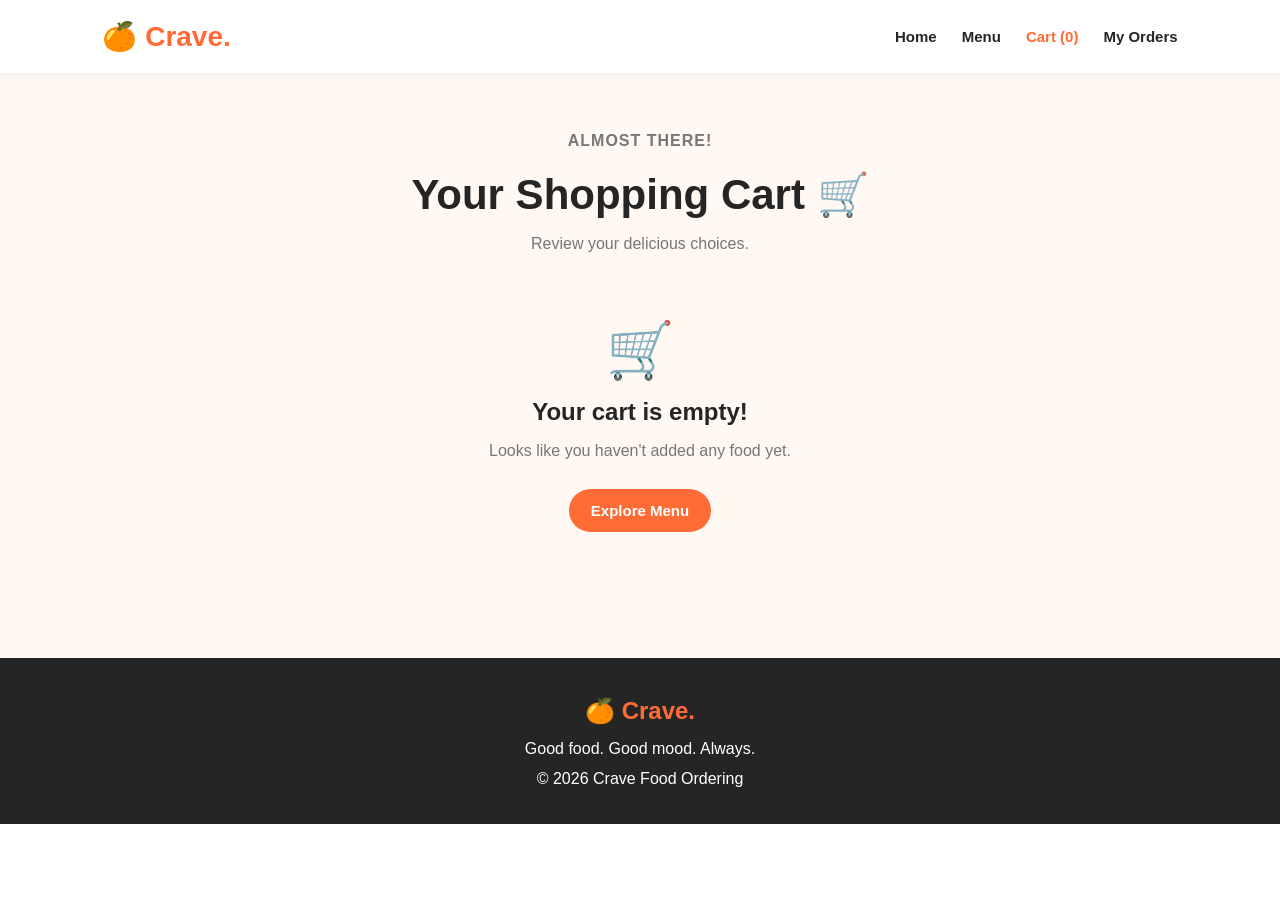
<file: cart.html>
<!DOCTYPE html>
<html lang="en">
<head>
  <meta charset="UTF-8">
  <meta name="viewport" content="width=device-width, initial-scale=1.0">
  <title>Crave | My Cart</title>
  <link rel="stylesheet" href="style.css">
  <script src="script.js" defer></script>
</head>
<body>
  <header>
    <a class="logo" href="index.html">🍊 Crave.</a>
    <nav>
      <a href="index.html">Home</a>
      <a href="menu.html">Menu</a>
      <a class="active-link" href="cart.html">
        Cart (<span class="cart-count">0</span>)
      </a>
      <a href="orders.html">My Orders</a>
    </nav>
  </header>

  <main>
    <section class="cart-section">
      <div class="section-heading">
        <p class="tag">ALMOST THERE!</p>
        <h1 class="page-title">Your Shopping Cart 🛒</h1>
        <p>Review your delicious choices.</p>
      </div>

      <div class="cart-container">
        <div id="cart-items"></div>

        <div id="cart-summary" hidden>
          <div class="cart-total">
            <span>Total Amount</span>
            <span id="cart-total">₹0</span>
          </div>
          <button id="checkout-btn" class="primary-btn">
            Place Order →
          </button>
        </div>

        <div id="empty-cart" class="empty-state" hidden>
          <div class="empty-icon">🛒</div>
          <h2>Your cart is empty!</h2>
          <p>Looks like you haven't added any food yet.</p>
          <a class="primary-btn" href="menu.html">Explore Menu</a>
        </div>
      </div>
    </section>
  </main>

  <footer>
    <h2>🍊 Crave.</h2>
    <p>Good food. Good mood. Always.</p>
    <p>© 2026 Crave Food Ordering</p>
  </footer>
</body>
</html>
</file>
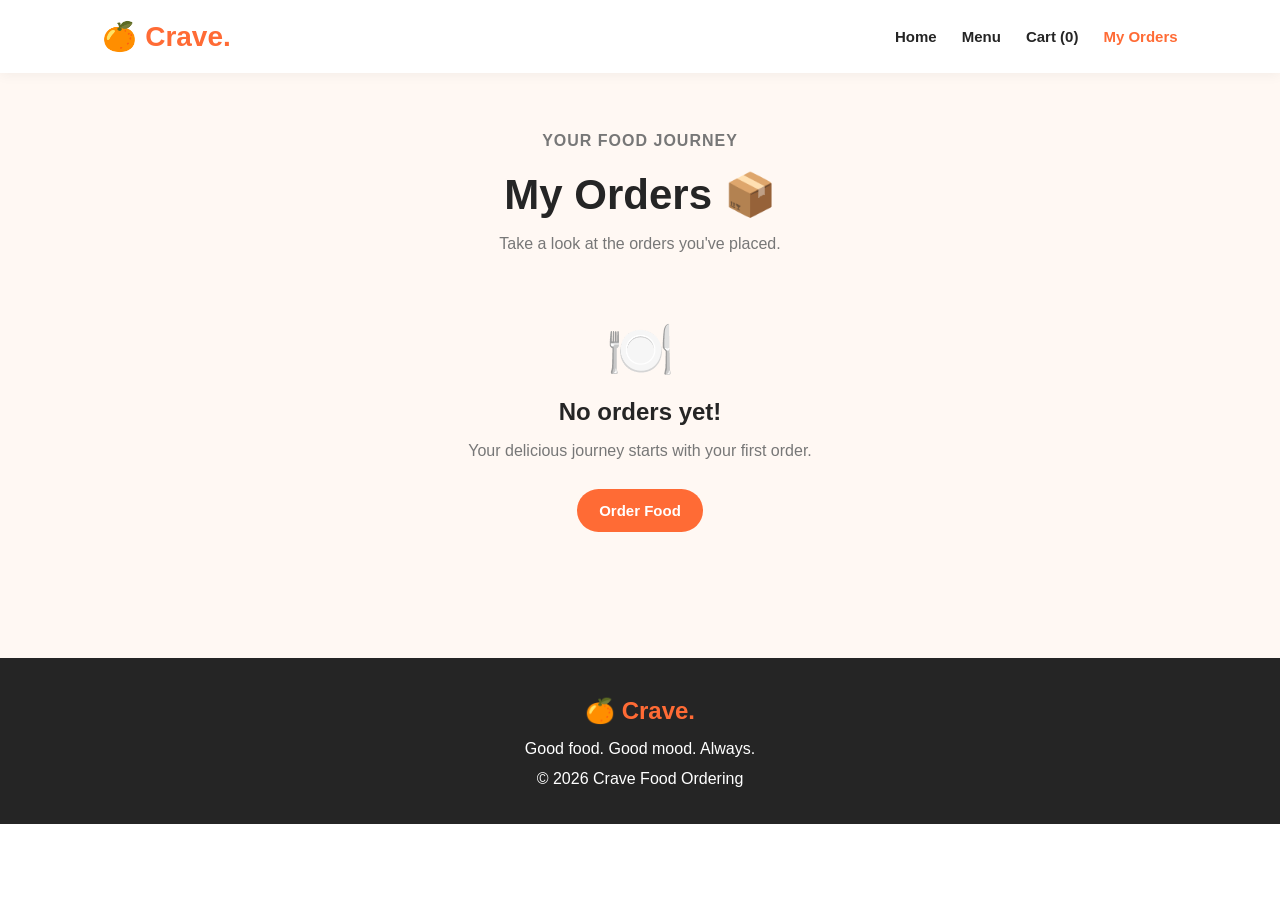
<file: orders.html>
<!DOCTYPE html>
<html lang="en">
<head>
  <meta charset="UTF-8">
  <meta name="viewport" content="width=device-width, initial-scale=1.0">
  <title>Crave | My Orders</title>
  <link rel="stylesheet" href="style.css">
  <script src="script.js" defer></script>
</head>
<body>
  <header>
    <a class="logo" href="index.html">🍊 Crave.</a>
    <nav>
      <a href="index.html">Home</a>
      <a href="menu.html">Menu</a>
      <a href="cart.html">Cart (<span class="cart-count">0</span>)</a>
      <a class="active-link" href="orders.html">My Orders</a>
    </nav>
  </header>

  <main>
    <section class="orders-section">
      <div class="section-heading">
        <p class="tag">YOUR FOOD JOURNEY</p>
        <h1 class="page-title">My Orders 📦</h1>
        <p>Take a look at the orders you've placed.</p>
      </div>

      <div id="orders-list" class="orders-list"></div>

      <div id="no-orders" class="empty-state" hidden>
        <div class="empty-icon">🍽️</div>
        <h2>No orders yet!</h2>
        <p>Your delicious journey starts with your first order.</p>
        <a class="primary-btn" href="menu.html">Order Food</a>
      </div>
    </section>
  </main>

  <footer>
    <h2>🍊 Crave.</h2>
    <p>Good food. Good mood. Always.</p>
    <p>© 2026 Crave Food Ordering</p>
  </footer>
</body>
</html>
</file>
<file: style.css>
* {
  margin: 0;
  padding: 0;
  box-sizing: border-box;
}

:root {
  --orange: #ff6b35;
  --dark: #252525;
  --light: #fff8f3;
  --muted: #777;
}

html {
  scroll-behavior: smooth;
}

body {
  font-family: Arial, sans-serif;
  color: var(--dark);
  background: #fff;
  min-height: 100vh;
}

header {
  display: flex;
  align-items: center;
  justify-content: space-between;
  gap: 20px;
  padding: 20px 8%;
  background: white;
  position: sticky;
  top: 0;
  z-index: 10;
  box-shadow: 0 2px 12px #0000000d;
}

.logo {
  color: var(--orange);
  font-size: 28px;
  font-weight: bold;
  text-decoration: none;
  white-space: nowrap;
}

nav {
  display: flex;
  align-items: center;
  gap: 25px;
}

nav a {
  text-decoration: none;
  color: var(--dark);
  font-size: 15px;
  font-weight: 600;
  white-space: nowrap;
}

nav a:hover,
nav a.active-link {
  color: var(--orange);
}

.primary-btn {
  display: inline-block;
  border: none;
  background: var(--orange);
  color: white;
  padding: 13px 22px;
  border-radius: 25px;
  text-decoration: none;
  font-size: 15px;
  font-weight: bold;
  cursor: pointer;
  transition: background 0.2s, transform 0.2s;
}

.primary-btn:hover {
  background: #e95825;
  transform: translateY(-2px);
}

.hero {
  display: flex;
  align-items: center;
  justify-content: space-between;
  gap: 40px;
  padding: 70px 8%;
  background: var(--light);
}

.hero-content {
  max-width: 540px;
}

.tag {
  color: var(--orange);
  font-weight: bold;
  letter-spacing: 1px;
  margin-bottom: 16px;
}

.hero h1 {
  font-size: clamp(38px, 5vw, 62px);
  line-height: 1.12;
  margin-bottom: 20px;
}

.hero h1 span {
  color: var(--orange);
}

.hero-content > p:not(.tag) {
  color: #666;
  line-height: 1.8;
  margin-bottom: 28px;
}

.hero img {
  width: 44%;
  max-width: 470px;
  aspect-ratio: 1;
  object-fit: cover;
  border-radius: 50%;
}

.features {
  display: grid;
  grid-template-columns: repeat(3, 1fr);
  gap: 25px;
  padding: 55px 8%;
}

.feature {
  text-align: center;
  padding: 28px 18px;
  border: 1px solid #eee;
  border-radius: 16px;
}

.feature span {
  font-size: 38px;
}

.feature h3 {
  margin: 15px 0 10px;
}

.feature p,
.section-heading p {
  color: var(--muted);
  line-height: 1.6;
}

.home-menu {
  background: var(--light);
  text-align: center;
  padding: 55px 8%;
}

.section-heading {
  text-align: center;
  margin-bottom: 32px;
}

.section-heading h1,
.section-heading h2 {
  margin-bottom: 12px;
}

.page-title {
  font-size: clamp(30px, 4vw, 42px);
}

.menu-section,
.cart-section,
.orders-section {
  padding: 55px 8%;
  min-height: 65vh;
}

.search-box {
  display: block;
  width: min(100%, 450px);
  padding: 14px 18px;
  margin: 0 auto 25px;
  border: 1px solid #ddd;
  border-radius: 25px;
  font-size: 16px;
  outline-color: var(--orange);
}

.categories {
  display: flex;
  justify-content: center;
  flex-wrap: wrap;
  gap: 12px;
  margin-bottom: 35px;
}

.category {
  padding: 10px 20px;
  background: white;
  border: 1px solid #eee;
  border-radius: 25px;
  cursor: pointer;
}

.category:hover,
.category.active {
  background: var(--orange);
  border-color: var(--orange);
  color: white;
}

.food-grid {
  display: grid;
  grid-template-columns: repeat(3, minmax(0, 1fr));
  gap: 25px;
}

.food-card {
  border: 1px solid #eee;
  border-radius: 18px;
  overflow: hidden;
  background: white;
  transition: transform 0.25s, box-shadow 0.25s;
}

.food-card:hover {
  transform: translateY(-5px);
  box-shadow: 0 12px 30px #00000012;
}

.food-card img {
  width: 100%;
  height: 205px;
  object-fit: cover;
}

.food-info {
  padding: 18px;
}

.food-info h3 {
  margin-bottom: 10px;
}

.food-info p {
  color: var(--muted);
  font-size: 14px;
  line-height: 1.6;
  min-height: 45px;
}

.food-bottom {
  display: flex;
  align-items: center;
  justify-content: space-between;
  gap: 8px;
  margin-top: 18px;
}

.price {
  color: var(--orange);
  font-size: 20px;
  font-weight: bold;
}

.add-btn {
  background: var(--dark);
  color: white;
  border: none;
  padding: 10px 15px;
  border-radius: 22px;
  cursor: pointer;
}

.add-btn:hover {
  background: var(--orange);
}

.cart-section,
.orders-section {
  background: var(--light);
}

.cart-container,
.orders-list {
  max-width: 800px;
  margin: auto;
}

.cart-item {
  display: flex;
  justify-content: space-between;
  align-items: center;
  gap: 15px;
  padding: 20px 0;
  border-bottom: 1px solid #e9ded7;
}

.cart-item p {
  color: var(--muted);
  font-size: 14px;
  margin-top: 7px;
}

.quantity {
  display: flex;
  align-items: center;
  gap: 10px;
}

.quantity button,
.remove-btn {
  border: none;
  background: white;
  padding: 8px 12px;
  border-radius: 7px;
  cursor: pointer;
}

.quantity button:hover {
  background: #ffe5d9;
}

.remove-btn {
  color: #c0392b;
}

.cart-total {
  display: flex;
  justify-content: space-between;
  gap: 15px;
  font-size: 22px;
  font-weight: bold;
  margin: 25px 0;
}

.empty-state,
.empty-message {
  text-align: center;
  color: var(--muted);
  padding: 30px 15px;
}

.empty-state h2 {
  color: var(--dark);
  margin-bottom: 12px;
}

.empty-state p {
  margin-bottom: 25px;
  line-height: 1.6;
}

.empty-icon {
  font-size: 55px;
  margin-bottom: 15px;
}

.order-card {
  background: white;
  padding: 25px;
  border-radius: 15px;
  margin-bottom: 20px;
  border: 1px solid #eee;
}

.order-header {
  display: flex;
  justify-content: space-between;
  flex-wrap: wrap;
  gap: 12px;
  margin-bottom: 15px;
}

.order-status {
  color: #238636;
  background: #e8f5e9;
  padding: 6px 12px;
  border-radius: 20px;
  font-size: 13px;
  font-weight: bold;
}

.order-lines {
  color: #555;
  line-height: 1.9;
  padding: 12px 0;
}

.order-total {
  border-top: 1px solid #eee;
  padding-top: 15px;
  font-weight: bold;
  display: flex;
  justify-content: space-between;
}

footer {
  background: var(--dark);
  color: white;
  text-align: center;
  padding: 30px 15px;
  line-height: 1.9;
}

footer h2 {
  color: var(--orange);
}

@media (max-width: 800px) {
  header {
    padding: 18px 5%;
  }

  nav {
    gap: 13px;
    flex-wrap: wrap;
  }

  nav a {
    font-size: 13px;
  }

  .hero {
    padding: 50px 6%;
  }

  .food-grid {
    grid-template-columns: repeat(2, minmax(0, 1fr));
  }
}

@media (max-width: 560px) {
  header {
    flex-direction: column;
  }

  nav {
    justify-content: center;
    gap: 15px;
  }

  .hero {
    flex-direction: column;
    text-align: center;
  }

  .hero img {
    width: 85%;
  }

  .features {
    grid-template-columns: 1fr;
    padding: 35px 5%;
  }

  .menu-section,
  .cart-section,
  .orders-section {
    padding: 40px 5%;
  }

  .food-grid {
    grid-template-columns: 1fr;
  }

  .food-card img {
    height: 230px;
  }

  .cart-item {
    flex-wrap: wrap;
  }

  .cart-total {
    font-size: 19px;
  }
}
</file>
